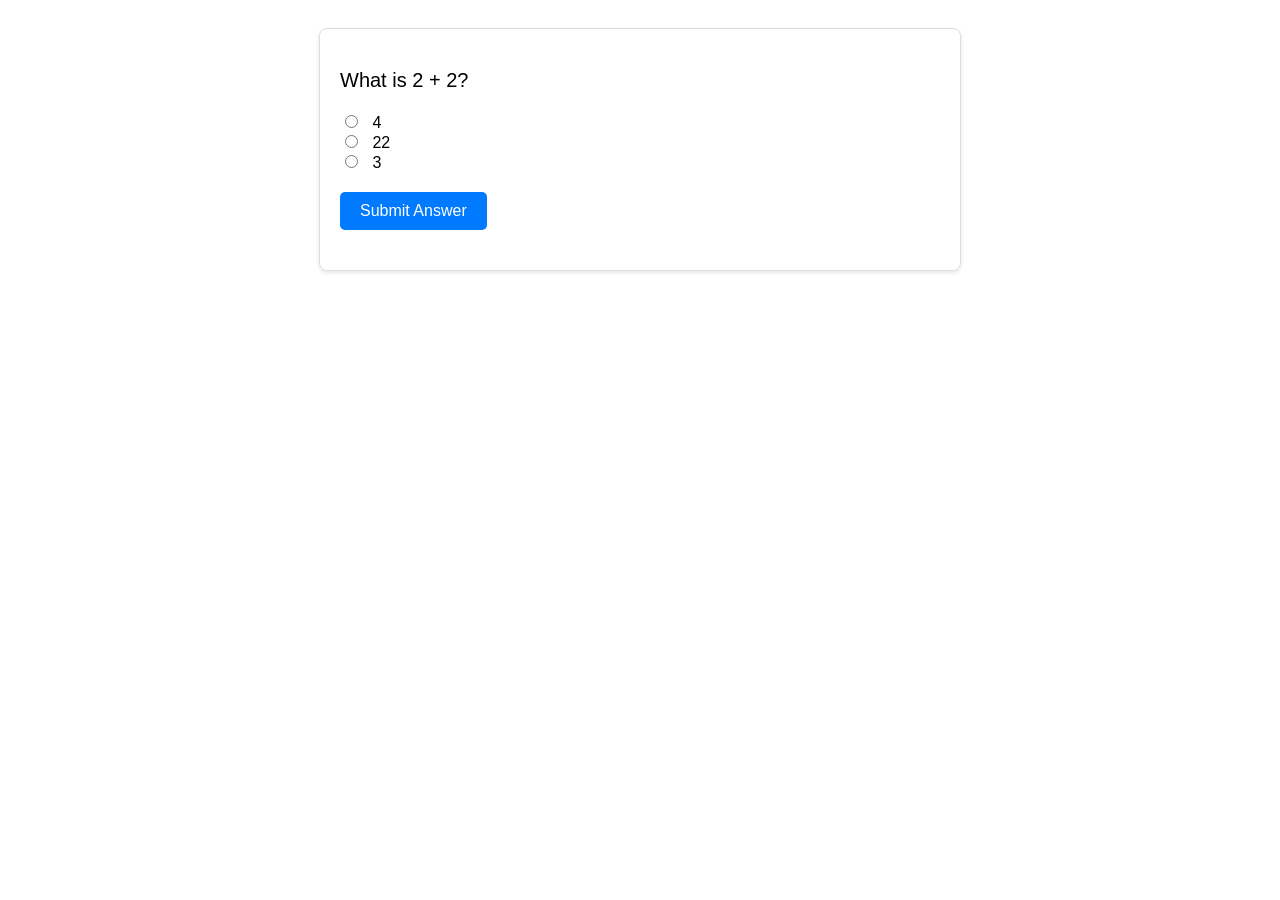
<file: index.html>
<!DOCTYPE html>
<html lang="en">
<head>
    <meta charset="UTF-8">
    <title>Simple Quiz</title>
    <link rel="stylesheet" href="style.css">
</head>
<body>
    <div id="quiz-container">
        <p id="quiz-question">What is 2 + 2?</p>
        <div>
            <input type="radio" id="choice1" name="quiz" value="4">
            <label for="choice1">4</label><br>
            <input type="radio" id="choice2" name="quiz" value="22">
            <label for="choice2">22</label><br>
            <input type="radio" id="choice3" name="quiz" value="3">
            <label for="choice3">3</label>
        </div>
        <button id="submit-answer">Submit Answer</button>
        <p id="feedback"></p>
    </div>
    <script src="quiz.js"></script>
</body>
</html>
</file>
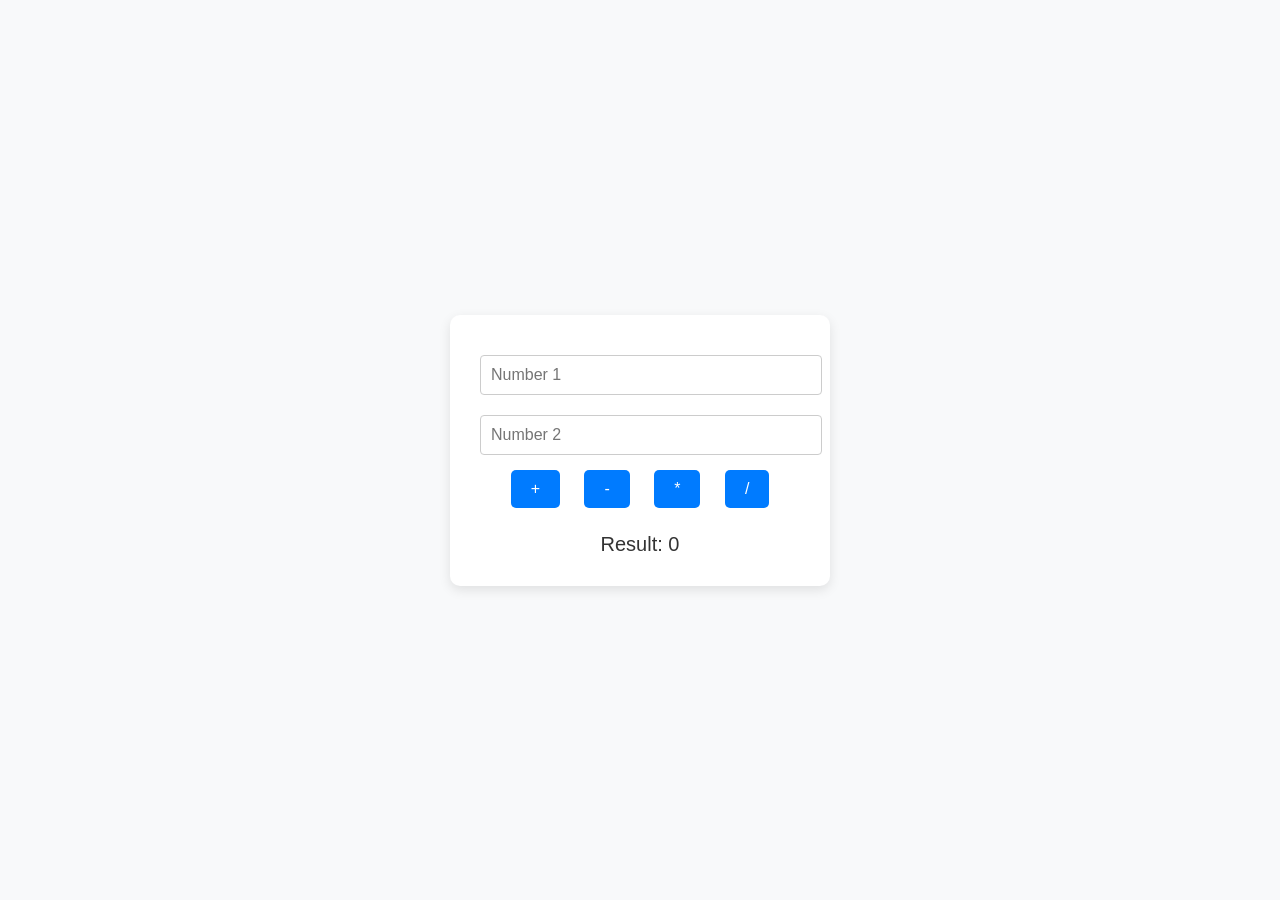
<file: calculator.html>
<!DOCTYPE html>
<html lang="en">
<head>
    <meta charset="UTF-8">
    <title>Simple Calculator</title>
    <link rel="stylesheet" href="calculator.css">
</head>
<body>
    <div id="calculator-container">
        <input type="number" id="number1" placeholder="Number 1">
        <input type="number" id="number2" placeholder="Number 2">

        <div>
            <button id="add">+</button>
            <button id="subtract">-</button>
            <button id="multiply">*</button>
            <button id="divide">/</button>
        </div>

        <div id="result">Result: <span id="calculation-result">0</span></div>
    </div>
    <script src="calculator.js"></script>
</body>
</html>
</file>
<file: style.css>
body {
    font-family: Arial, sans-serif;
    padding: 20px;
}

#quiz-container {
    max-width: 600px;
    margin: auto;
    padding: 20px;
    border: 1px solid #ddd;
    border-radius: 8px;
    box-shadow: 0 2px 4px rgba(0,0,0,0.1);
}

#quiz-question {
    font-size: 20px;
    margin-bottom: 20px;
}

input[type="radio"] {
    margin-right: 10px;
}

label {
    margin-right: 30px;
    cursor: pointer;
}

#submit-answer {
    display: block;
    margin-top: 20px;
    padding: 10px 20px;
    background-color: #007bff;
    color: white;
    border: none;
    border-radius: 5px;
    cursor: pointer;
    font-size: 16px;
}

#submit-answer:hover {
    background-color: #0056b3;
}

#feedback {
    margin-top: 20px;
    font-size: 18px;
}
</file>
<file: calculator.css>
body {
    font-family: Arial, sans-serif;
    display: flex;
    justify-content: center;
    align-items: center;
    height: 100vh;
    margin: 0;
    background-color: #f8f9fa;
}

#calculator-container {
    background-color: #ffffff;
    padding: 30px;
    border-radius: 10px;
    box-shadow: 0 4px 12px rgba(0,0,0,0.1);
    text-align: center;
    width: 320px;
}

input[type="number"] {
    margin: 10px 0;
    padding: 10px;
    width: 100%;
    font-size: 16px;
    border-radius: 4px;
    border: 1px solid #ccc;
}

button {
    padding: 10px 20px;
    margin: 5px 10px;
    font-size: 16px;
    cursor: pointer;
    border: none;
    background-color: #007bff;
    color: #fff;
    border-radius: 5px;
    transition: background-color 0.2s ease-in-out;
}

button:hover {
    background-color: #0056b3;
}

#result {
    margin-top: 20px;
    font-size: 20px;
    color: #333;
}
</file>
